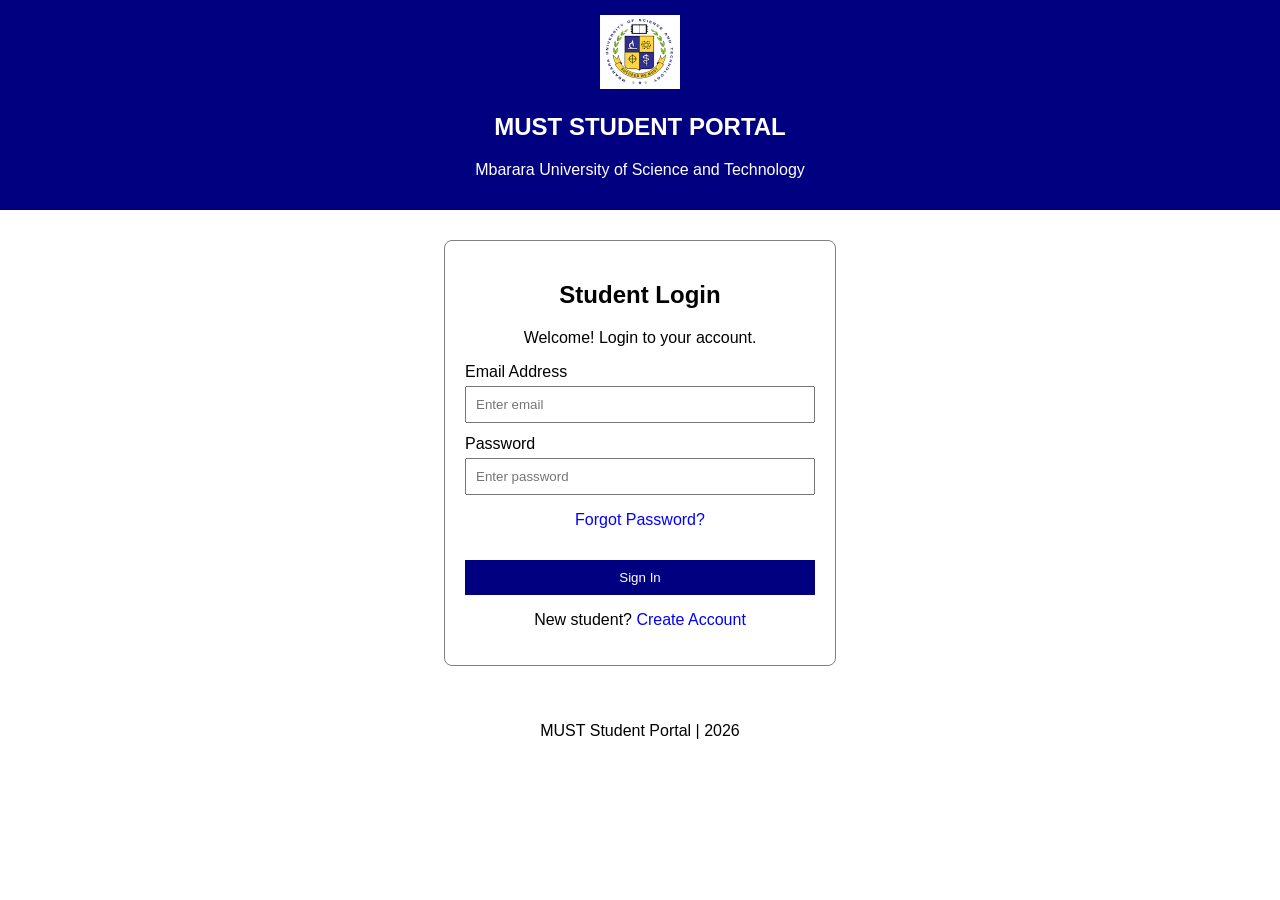
<file: index.html>
<!DOCTYPE html>
<html>
<head>
    <title>MUST Student Portal</title>
    <link rel="stylesheet" href="style.css">
</head>
<body>

    <div class="header">
        <img src="Must.png" width="80">
        <h2>MUST STUDENT PORTAL</h2>
        <p>Mbarara University of Science and Technology</p>
    </div>

    <div class="container">
        <h2>Student Login</h2>
        <p>Welcome! Login to your account.</p>

        <form>
            <label>Email Address</label>
            <input type="email" placeholder="Enter email" required>

            <label>Password</label>
            <input type="password" placeholder="Enter password" required>

            <p><a href="#">Forgot Password?</a></p>

            <button type="submit">Sign In</button>
        </form>

        <p>New student? <a href="register.html">Create Account</a></p>
    </div>

    <footer>
        <p>MUST Student Portal | 2026</p>
    </footer>

</body>
</html>
</file>
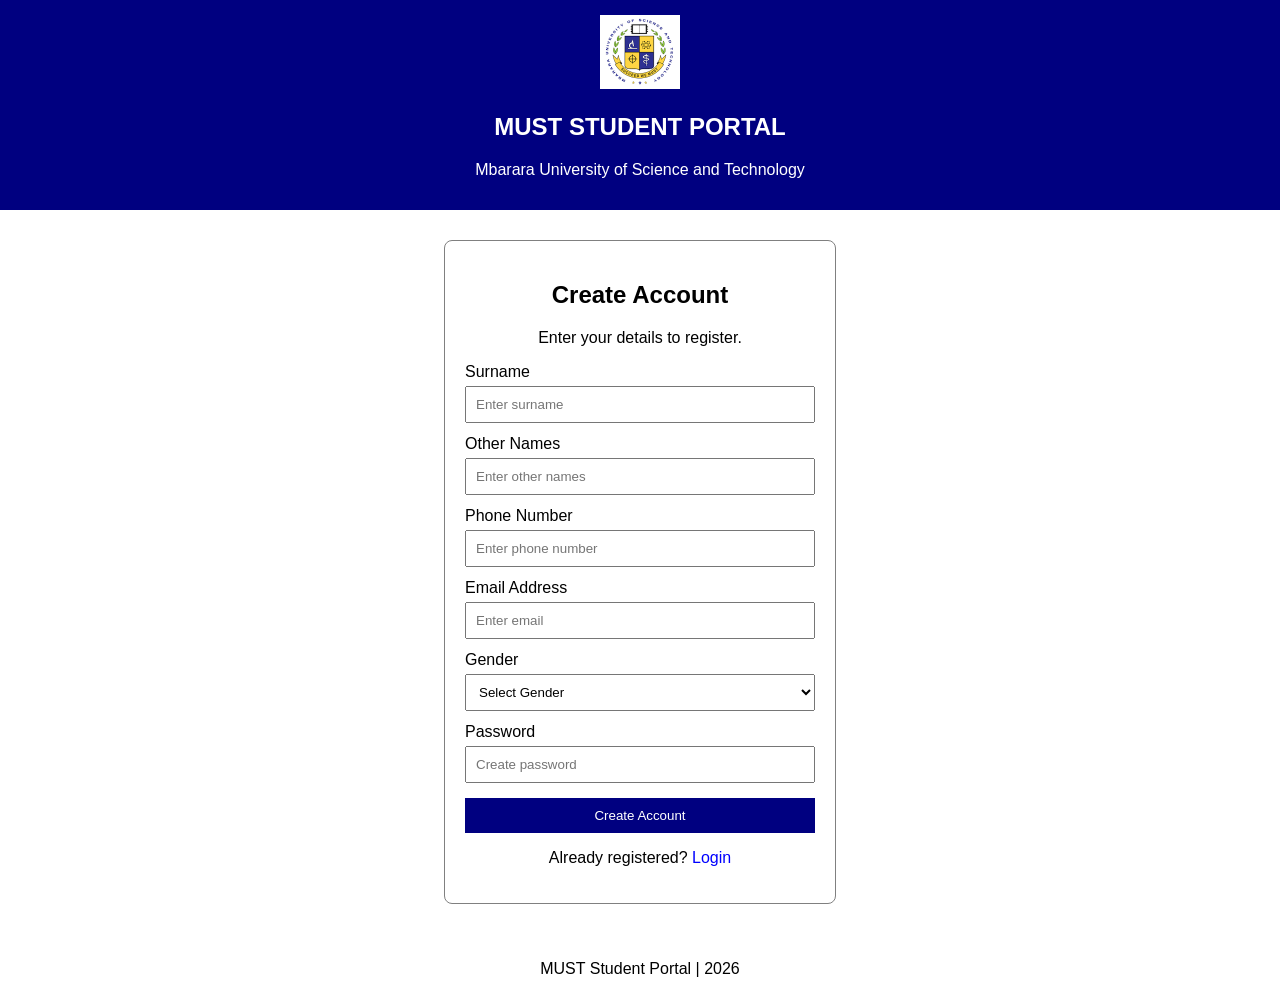
<file: register.html>
<!DOCTYPE html>
<html>
<head>
    <title>MUST Student Registration</title>
    <link rel="stylesheet" href="style.css">
</head>
<body>

    <div class="header">
        <img src="Must.png" width="80">
        <h2>MUST STUDENT PORTAL</h2>
        <p>Mbarara University of Science and Technology</p>
    </div>

    <div class="container">
        <h2>Create Account</h2>
        <p>Enter your details to register.</p>

        <form>
            <label>Surname</label>
            <input type="text" placeholder="Enter surname" required>

            <label>Other Names</label>
            <input type="text" placeholder="Enter other names" required>

            <label>Phone Number</label>
            <input type="tel" placeholder="Enter phone number" required>

            <label>Email Address</label>
            <input type="email" placeholder="Enter email" required>

            <label>Gender</label>
            <select>
                <option>Select Gender</option>
                <option>Male</option>
                <option>Female</option>
            </select>

            <label>Password</label>
            <input type="password" placeholder="Create password" required>

            <button type="submit">Create Account</button>
        </form>

        <p>Already registered? <a href="index.html">Login</a></p>
    </div>

    <footer>
        <p>MUST Student Portal | 2026</p>
    </footer>

</body>
</html>
</file>
<file: style.css>
body {
    margin: 0;
    font-family: Arial;
    background-color: white;
}

.header {
    background-color: navy;
    color: white;
    text-align: center;
    padding: 15px;
}

.container {
  
    background-color: white;
    width: 350px;
    margin: 30px auto;
    padding: 20px;
    border: 1px solid gray;
    border-radius: 8px;

}

h2 {
    text-align: center;
}

p {
    text-align: center;
}

label {
    display: block;
    margin-top: 12px;
}

input, select {
    width: 100%;
    padding: 9px;
    margin-top: 5px;
    box-sizing: border-box;
}

button {
    width: 100%;
    padding: 10px;
    margin-top: 15px;
    background-color: navy;
    color: white;
    border: none;
}

a {
    color: blue;
    text-decoration: none;
}

footer {
    text-align: center;
    padding: 10px;
}
</file>
